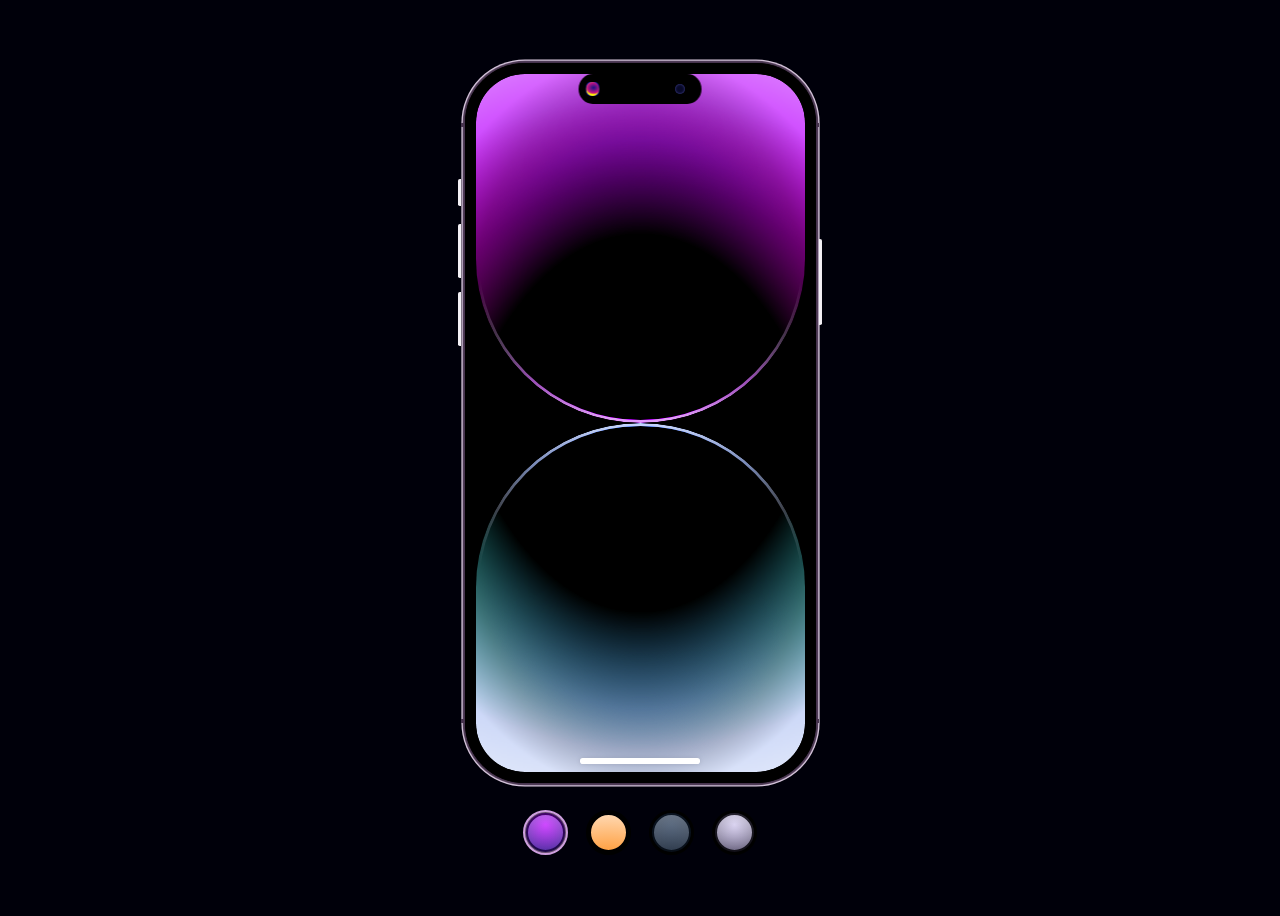
<file: done/IOS Coding/index.html>
<!DOCTYPE html>
<html lang="en">
<head>
    <meta charset="UTF-8">
    <meta name="viewport" content="width=device-width, initial-scale=1.0">
    <link rel="stylesheet" href="style.css">
    <title>Iphone 14 Colors </title>
</head>
<body>

    <input type="radio" name="theme" id="deep-purple" checked="checked">
    <input type="radio" name="theme" id="gold">
    <input type="radio" name="theme" id="space-black">
    <input type="radio" name="theme" id="silver">

    <div class="phone">
        <div class="buttons">
            <div class="left">
                <div class="button"></div>
                <div class="button"></div>
                <div class="button"></div>
            </div>
            <div class="right">
                <div class="button"></div>
            </div>
        </div>
        <div class="camera"></div>
        <div class="screen-container">
            <div class="bg">
                <div class="deep-purple">
                    <div class="section">
                        <div class="glow"></div>
                    </div>
                    <div class="section">
                        <div class="glow"></div>
                    </div>
                </div>
                <div class="gold">
                    <div class="section">
                        <div class="glow"></div>
                    </div>
                    <div class="section">
                        <div class="glow"></div>
                    </div>
                </div>
                <div class="space-black">
                    <div class="section">
                        <div class="glow"></div>
                    </div>
                    <div class="section">
                        <div class="glow"></div>
                    </div>
                </div>
                <div class="silver">
                    <div class="section">
                        <div class="glow"></div>
                    </div>
                    <div class="section">
                        <div class="glow"></div>
                    </div>
                </div>
            </div>
        </div>
        <div class="notch-container" tabindex="0">
            <div class="notch">
                <div class="content">
                    <div class="left">
                        <div class="title"></div>
                        <div class="text"></div>
                    </div>
                    <div class="right">

                    </div>
                        <div class="bar">
                            <div class="duration"></div>    
                        </div>   
                    </div>
                </div>

            <div class="notch-blur"></div>

        </div>
    </div>

    <div class="pallette">
        <label for="deep-purple" class="swatch" style="--swatch-s1: hsl(284, 100%, 50%); --swatch-s2: hsl(224, 100%, 20%);"></label>
        <label for="gold" class="swatch" style="--swatch-s1: hsl(30, 100%, 50%); --swatch-s2: hsl(30, 100%, 50%);"></label>
        <label for="space-black" class="swatch" style="--swatch-s1: hsl(215, 50%, 20%); --swatch-s2: hsl(215, 50%, 10%);"></label>
        <label for="silver" class="swatch" style="--swatch-s1: hsl(254, 50%, 80%); --swatch-s2: hsl(254, 50%, 10%);"></label>
    </div>
</body>
</html>
</file>
<file: done/IOS Coding/style.css>
@charset "UTF-8";
@import url('https://fonts.googleapis.com/css2?family=Inter:ital,opsz,wght@0,14..32,100..900;1,14..32,100..900&display=swap');

:root {
    --size: max(5px, 1vmin);
    --height: 80em;
    --pad: 1.25em;
    --border-radius:6.666em;
    --gutter: calc(var(--pad) * 2);
    --button-width: 0.333em;
    --notch-height: 3.33em;
    --notch-width: 33.3%;
    --notch-radius: calc(var(--border-radius) - calc(var(--pad) * 2));
    --notch-duration: 0.333s;
    --ease: cubic-bezier(.666, 0, .4, 1);
    --ease-spring: cubic-bezier(.666, 0, .4, 1.2);
    --ease-out: cubic-bezier(.15,0, .333, 1);
    --border-width: 0.4em;
    --deep-purple: 284;
    --gold: 30;
    --space-black: 215;
    --silver: 254;
    --c-h: var(--deep-purple);
    --c-s: 100%;
    --c-l: 50%;
}

@-webkit-keyframes appear{
    to{
        transform: scale3d(1,1,1);
        opacity: 1;
    }
}

@keyframes appear {
    to {
        transform: scale3d(1,1,1);
        opacity: 1;
    }
}

body {
    background-color: #00000a;
    display: flex;
    flex-direction: column;
    gap: 3em;
    align-items: center;
    justify-content: center;
    min-height: 100vh;
    font-family: 'Inter';
    font-size: var(--size);
}

.phone {
    position: relative;
    z-index: 1;
    aspect-ratio: 37/76;
    background: black;
    height: var(--height);
    border-radius: var(--border-radius);
    box-shadow: 0 0 0.1em 0.25em hsl(var(--c-h), 20%, 25%), 0 0 0 var(--border-width) hsl(var(--c-h), 30%, 85%);
    box-sizing: border-box;
    opacity: 0;
    transform: scale3d(1.1, 1.1, 1);
    -webkit-animation: appear 1s var(--ease-out) forwards;
    animation: appear 1s var(--ease-out) forwards;
    -webkit-backface-visibility: hidden;
}

.phone::before {
    content: "";
    position: absolute;
    top: var(--border-radius);
    right: calc(var(--border-width) * -1);
    bottom: calc(var(--border-radius));
    left: calc(var(--border-width) * -1);
    border: 0.5em solid hsl(var(--c-h), 20%, 25%);
    border-left-width: 0;
    border-right-width: 0;
}

.buttons {
    position: absolute;
    inset: calc(var(--border-width) * -1);
    pointer-events: none;
}

.buttons .left, .buttons .right {
    position: absolute;
    width: var(--button-width);
    display: flex;
    flex-direction: column;
    align-items: stretch;
    gap: 1.5em;
}

.buttons .left {
    right: 100%;
    top: calc(var(--border-radius) * 2);
}

.buttons .left .button:nth-child(1) {
    height: 3em;
    margin-bottom: 0.5em;
}

.buttons .right {
    left: 100%;
    transform: scale3d(-1, 1, 1);
    top: calc(var(--border-radius) * 3);
}

.buttons .right .button {
    height: 9.5em;
}

.buttons .button {
    background: hsl(var(--c-h), 20%, 95%);
    height: 6em;
    box-shadow: inset -0.15em 0 0.1em black, inset 0 0 0.1em hsl(var(--ch-h), 30%, 90%), inset 0 0 0.2em 0.1em hsl(var(--c-h), 30%, 90%), inset 0 -0.2em 0.1em hsl(var(--c-h),30%, 90%), inset -0.1em 0.333em 0.1em rgba(0, 0, 0, 0.5), inset -0.1em -0.333em 0.1em rgba(0, 0, 0, 0.5);
    border-top-left-radius: 0.2em;
    border-bottom-left-radius: 0.2em;
}

.screen-container {
    position: absolute;
    inset: 0;
    border-radius: var(--border-radius);
    border: var(--pad) solid black;
    display: flex;
    flex-direction: column;
    align-items: center;
    gap: calc(var(--pad) * 2);
}

.screen-container::before {
    content: "";
    position: absolute;
    z-index: 2;
    background: white;
    width: 36.6%;
    bottom: calc(var(--pad) * 0.75);
    height: calc(var(--pad) * 0.5);
    border-radius: calc(var(--pad) * 0.25);
    filter: drop-shadow(0 0.1em 0.25em rgba(0, 0, 0, 0.1));
}

.bg {
    position: absolute;
    inset: 0;
    background: black;
    border-radius: calc(var(--border-radius) - var(--pad));
    overflow: hidden;
}

.bg>* {
    position: absolute;
    inset: 0;
    display: flex;
    flex-direction: column;
    opacity: 0;
    transition: opacity 1s var(--ease-out) 0.5s;
}

.bg .section {
    --g-h: var(--c-h);
    --g-s: var(--c-s);
    --g-l: var(--c-l);
    flex-grow: 1;
    position: relative;
    overflow: hidden;
    border-radius: calc(var(--border-radius) - var(--pad));
    border-bottom-left-radius: 20em;
    border-bottom-right-radius: 20em;
}

.bg .section:before {
    content: "";
    position: absolute;
    inset: 0;
    border-radius: inherit;
    background: radial-gradient(85% 125% at 50% 140%, black 66.6%, transparent), 
                radial-gradient(120% 120% at 50% 145%, #ff00c8 55%, transparent), 
                radial-gradient(150% 100% at 50% 80%, transparent 35%, #ffffff);
    background-color: hsl(var(--g-h), var(--g-s), var(--g-l));
    transform: scale3d(1.1, 1.25, 1);
    transform-origin: bottom;
    transition: transform 1s var(--ease-out) 0.5s;
}

.bg .section:after {
    content: "";
    position: absolute;
    inset: 0;
    border: var(--border-width) solid rgba(255, 255, 255, 0.8);
    border-radius: inherit;
    filter: blur(0.05em);
    --webkit-mask-image: radial-gradient(100% 100% at 50% 70%, black 30%, transparent 50%);
    mask-image: radial-gradient(100% 100% at 50% 70%, black 30%, transparent 50%);
}

.bg .section .glow {
    position: absolute;
    inset: 0;
    border-radius: inherit;
    mix-blend-mode: overlay;
    z-index: 1;
    background: radial-gradient(80% 150% at 50% 100%, hsl(var(--g-h), 100%, var(--g-l)), transparent 70%);
}

.bg .section:last-of-type {
    --g-h: calc(var(--c-h) - var(--g-hue-adjust, 0));
    --g-s: calc(var(--c-s) - 25%);
    --g-l: calc(var(--c-l) + 20%);
    transform: scale3d(1, -1, 1) translateZ(1px);
}

.bg .section:last-of-type::before {
    background: radial-gradient(85% 125% at 50% 140%, black 66.6%, transparent), radial-gradient(120% 120% at 50% 145%, hsl(calc(var(--g-h) - var(--g-hue-adjust-2, var(--g-hue-adjust, 0))), 100%, 50%) 50%, transparent), radial-gradient(150% 100% at 50% 95%, transparent 15%, hsl(calc(var(--g-h) + 5), 100%, var(--g-lightness, 100%)));
    background-color: hsl(var(--g-h), var(--g-s), var(--g-l));
}

.notch-container {
    position: absolute;
    z-index: 3;
    top: var(--pad);
    right: var(--pad);
    left: var(--pad);
    display: flex;
    justify-content: center;
    height: 100%;
    max-height: calc(var(--notch-radius) * 2);
    pointer-events: none;
    outline: none;
    transition: var(--notch-duration) var(--ease);
    transition-property: max-height, max-width, filter, transform;
    outline: none;
    will-change: max-width, max-height, filter;
}

.notch-container:hover, .notch-container:focus-within {
    --shadow-opacity: 0.5s;
    transition-timing-function: var(--ease-spring);
}

.notch-container:hover .content, .notch-container:focus-within .content {
    --content-padding: 2em;
}

.notch-container:hover .content .text, .notch-container:focus-within .content {
    opacity: 1;
}

.notch-container:hover .notch, .notch-container:focus-within .notch {
    max-width: 100%;
    max-height: 100%;
    pointer-events: all;
    transform: scale3d(1, 1, 1);
}

.notch-container:hover~.notch-blur, .notch-container:focus-within~.notch-blur {
    opacity: 1;
    max-height: calc(var(--notch-radius) * 2.75 + var(--pad));
}

.notch-container:focus-within {
    max-height: calc(var(--notch-radius) * 3);
    --bar-height: 1em;
    --bar-opacity: 1;
}

.notch-container:focus-within .left, .notch-container:focus-within .right {
    max-height: calc(100% - var(--bar-height, 0%) - var(--content-gap));
}

.notch-container:focus-within~.notch-blur {
    max-height: calc(var(--notch-radius) * 5);
    opacity: 1;
}

.notch-blur {
    position: absolute;
    z-index: 2;
    top: calc(var(--pad) - 3px);
    right: calc(var(--pad) - 3px);
    left: calc(var(--pad) - 3px);
    height: 100%;
    max-height: calc(var(--notch-radius) * 1.5);
    -webkit-backdrop-filter: blur(0.2em);
    backdrop-filter: blur(0.2em);
    fill: blur(0.1em);
    -webkit-mask-image: linear-gradient(to bottom, black calc(100% - var(--notch-radius)), transparent);
    mask-image: linear-gradient(to bottom, black calc(100% - var(--notch-radius)), transparent);
    opacity: 0;
    transition: var(--notch-duration) ease-in-out;
    border-radius: calc(var(--border-radius) - var(--pad));
    transition: var(--notch-duration) var(--ease);
    transition-property: max-height, max-width, filter, transform;
    will-change: max-width, max-height, filter;
}

.notch {
    position: relative;
    background: black;
    border-radius: var(--notch-radius);
    pointer-events: all;
    overflow:  hidden;
    color: white;
    display: flex;
    cursor: pointer;
    width: 100%;
    transition: inherit;
    transition-property: inherit;
    will-change: inherit;
    filter: drop-shadow(0 1em 2em hsla(0 0% 0%/var(--shadow-opacity, 0 )));
    transform: scale3d(0.375, 0.4, 1);
    transform-origin: top;
}

.content {
    --content-padding: 1.75em;
    --duration-height: 0.5em;
    --content-gap: 1em;
    width: 100%;
    display: flex;
    flex-wrap: wrap;
    align-items: stretch;
    justify-content: stretch;
    padding: var(--content-padding);
    gap: var(--content-gap);
    font-size: 125%;
    transition-property: padding;
    will-change: padding;
}

.content .left, .content .right {
    height: 100%;
    max-height: calc(100% - var(--bar-height, 0%));
    display: flex;
    align-items: center;
    gap: 1em;
}

.content, .content .left, .content .right, .content .bar, .content .text {
    transition: var(--notch-duration) --ease-out;
}

.content .left, .content .right, .content .bar {
    transition-property: max-height, opacity;
    will-change: max-height;
}

.content .left {
    flex-grow: 2;
}

.content .text {
    display: flex;
    flex-direction: column;
    gap: 0.333em;
    transition-property: opacity;
    opacity: var(--bar-opacity, 0);
}

.content .text:before {
    content: "MusicName";
    order: 1;
    text-transform: uppercase;
}

.content .text:after {
    order: 2;
    content: "MusicArtistName";
    opacity: 0.5;
}

.content .right {
    flex-grow: 1;
}

.content .title {
    background: #1a1ab3;
    height: 100%;
    aspect-ratio: 1;
    border-radius: 33.3%;
    position: relative;
}

.content .title:before {
    content: "";
    position: absolute;
    inset: 0;
    border-radius: 50%;
    background: radial-gradient(50% 50% at 55% 40%, #131386, #cd1385 75%, transparent) center/133.3%;
    background-color: yellow;
    filter: blur(0.05em);
}

.content .bar {
    display: flex;
    align-items: center;
    gap: 1em;
    flex-basis: 100%;
    max-height: var(--bar-height, 0%);
    color: rgba(255, 255, 255, 0.5);
    opacity: var(--bar-opacity, 0);
}

.content .bar .duration {
    position: relative;
    height: var(--duration-height);
    background: rgba(255, 255, 255, 0.25);
    border-radius: calc(var(--duration-height) * 0.5);
    overflow: hidden;
    flex-grow: 1;
}

.content .bar .duration::before {
    content: "";
    height: 100%;
    background: white;
    width: 25%;
    position: absolute;
}

.content .bar::before {
    content: "1:20";
}

.content .bar:after {
    content: "-1.48";
}

.camera {
    display: flex;
    justify-content: center;
    align-items: center;
    height: var(--notch-height);
    aspect-ratio: 1/1;
    border-radius: 50%;
    pointer-events: none;
    position: absolute;
    z-index: 4;
    top: calc(var(--pad) * 1.0);
    right: calc(50% - calc(var(--notch-width) * 0.5));
    margin-right: calc(var(--pad) * 0.333);
}

.camera::before {
    content: "";
    height: 33.3%;
    aspect-ratio: 1;
    border-radius: inherit;
    box-shadow: inset 0 0 0.25em #4c4da3;
    background: radial-gradient(#6667ac, transparent 50%) no-repeat 33.3% 10%/75% 50%, radial-gradient(#454680, transparent, 50%) no-repeat 60% 85%/50% 50%;
    background-color: #080928;
}

.pallette {
    display: flex;
    gap: 2em;
    margin-bottom: -0.25em;
}

input[type=radio] {
    display: none;
}

.swatch {
    --swatch-size: 5em;
    background: white;
    width: var(--swatch-size);
    height: var(--swatch-size);
    border-radius: 50%;
    position: relative;
    cursor: pointer;
    border: var(--border-width) solid black;
    box-sizing: border-box;
    transition: 0.333s var(--ease-out);
    transition-property: border-color, transform;
    background: radial-gradient(100% 100% at 50% 30%, var(--swatch-s1), var(--swatch-s2));
    opacity: 0;
    transform: translate3d(0, 20%, 0) scale3d(0.75, 0.75, 1);
    -webkit-animation: appear 0.333s var(--ease-out) forwards 0.75s;
    animation: appear 0.333s var(--ease-out) forwards 0.75s;;
}

.swatch:nth-child(1) {
    transform-origin: 80% 200%;
}

.swatch:nth-child(2) {
    -webkit-animation-delay: 0.8s;
    animation-delay: 0.8s;
    transform-origin: 60% 200%;
}

.swatch:nth-child(3) {
    -webkit-animation-delay: 0.85s;
    animation-delay: 0.85s;
    transform-origin: 40% 200%;
}

.swatch:nth-child(4) {
    -webkit-animation-delay: 0.9s;
    animation-delay: 0.9s;
    transform-origin: 20% 200%;
}

.swatch:before {
    content: "";
    position: absolute;
    inset: -1px;
    border-radius: inherit;
    border: var(--border-width) solid black;
    background-image: radial-gradient(400% 300% at 50% 225%, transparent 20%, white);
}

.swatch[for=deep-purple] {
    --swatch-s1: hsl(var(--deep-purple), 100%, 50%);
    --swatch-s2: hsl(calc(var(--deep-purple) - 60 ), 100%, 20%);
}

.swatch[for=deep-purple]:before {
    opacity: 0.5;
}

.swatch[for=gold] {
    --swatch-s1: hsl(var(--gold), 100%, 50%);
    --swatch-s2: hsl(var(--gold), 100%, 50%);
}

.swatch[for=space-black]:before {
    --swatch-s1: hsl(var(--space-black), 50%, 20%);
    --swatch-s2: hsl(var(--space-black), 50%, 10%);
}

.swatch[for=space-black]:before {
    opacity: 0.5;
}

.swatch[for=silver]:before {
    --swatch-s1: hsl(var(--silver), 50%, 80%);
    --swatch-s2: hsl(var(--silver), 50%, 10%);
}

.swatch[for=silver]:before {
    opacity: 0.75;
}

.deep-purple {
    --c-h: var(--deep-purple);
    --g-hue-adjust: 60;
}

.gold {
   --c-h: var(--gold);
    --g-hue-adjust-2: -100;
}

.space-black {
    --c-h: var(--space-black);
    --g-hue-adjust: 190;
    --g-hue-adjust-2: 145;
    --g-lightness: 95%;
}

.silver {
    --c-h: var(--silver);
    --c-s: 10%;
    --g-hue-adjust: 30;
    --g-lightness: 95%; 
}

.silver .glow {
    opacity: 0.25;
}

#deep-purple:checked~.phone .bg .deep-purple {
    opacity: 1;
    z-index: 1;
    transition-delay: 0s; 
}

#deep-purple:checked~.phone .bg .deep-purple .section::before {
    transition-delay: 0s;
    animation: test 1s infinite alternate-reverse;
}

#deep-purple:checked~.pallette label[for=deep-purple] {
    border-color: hsl(var(--deep-purple), 50%, 75%);
}

#gold:checked~.phone .bg .gold {
    opacity: 1;
    z-index: 1;
    transition-delay: 0s;
}

#gold:checked~.phone .bg .gold .section::before {
    transition-delay: 0s;
    transform: scale3d(1, 1, 1) translate3d(0, 0, 0);
    animation: test 1s infinite alternate-reverse;
}

#gold:checked~.pallette label[for=gold] {
    border-color: hsl(var(--gold), 50%, 75%);
}

#space-black:checked~.phone .bg .space-black {
    opacity: 1;
    z-index: 1;
    transition-delay: 0s; 
}

#space-black:checked~.phone .bg .space-black .section::before {
    transition-delay: 0s;
    transform: scale3d(1, 1, 1) translate3d(0, 0, 0);
    animation: test 1s infinite alternate-reverse;
}

#space-black:checked~.pallette label[for=space-black] {
    border-color: hsl(var(--space-black), 50%, 75%);
}

#silver:checked~.phone .bg .silver {
    opacity: 1;
    z-index: 1;
    transition-delay: 0s; 
}

#silver:checked~.phone .bg .silver .section::before {
    transition-delay: 0s;
    transform: scale3d(1, 1, 1) translate3d(0, 0, 0);
    animation: test 1s infinite alternate-reverse;
}

#silver:checked~.pallette label[for=silver] {
    border-color: hsl(var(--silver), 50%, 75%);
}

@keyframes test {
    from {
        transform: scale3d(1, 1, 1) translate3d(0, 0, 0);
    }
    to {
        transform: scale3d(2, 2, 2) translate3d(50px, 50px, 50px);
    }
}
</file>
